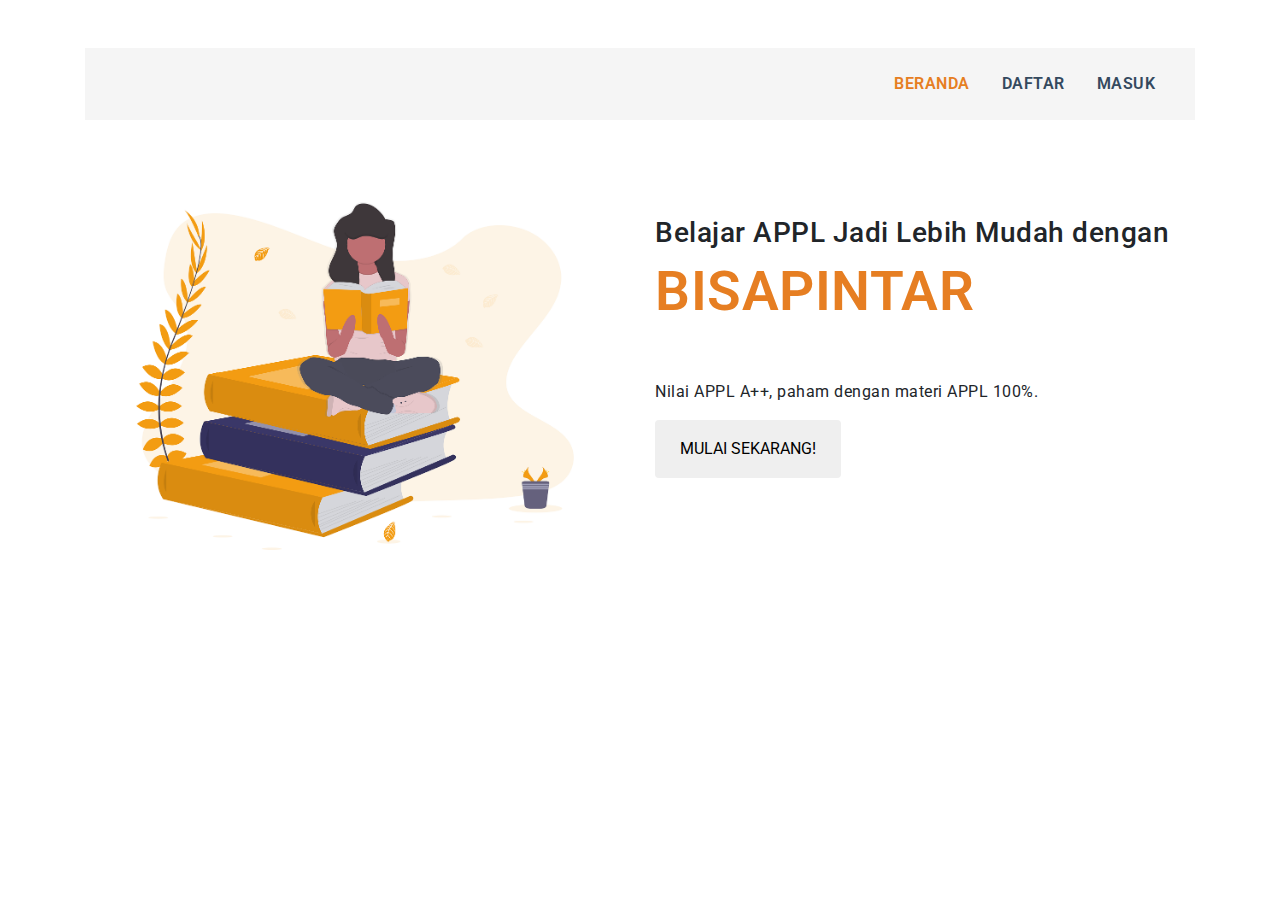
<file: index.html>
<!DOCTYPE html>
<html lang="en">
<head>
    <meta charset="UTF-8">
    <meta name="viewport" content="width=device-width, initial-scale=1.0">
    <meta http-equiv="X-UA-Compatible" content="ie=edge">
    <link rel="stylesheet" href="css/bootstrap.min.css">
    <link rel="stylesheet" href="css/main.css">
    <link href="https://fonts.googleapis.com/css?family=Roboto" rel="stylesheet">
    <title>BisaPintar</title>
</head>

<body class="mt-5">
    
    <div class="container container-header mb-5">
        <ul class="nav justify-content-end mynav py-3 px-4">
            <li class="nav-item text-center">
                <a href="" class="nav-link active mx-3 px-0 pb-0">BERANDA</a>
            </li>
            <li class="nav-item">
                <a href="#" id="btnDaftar" class="nav-link mx-3 px-0">DAFTAR</a>
            </li>
            <li class="nav-item">
                <a href="#" id="btnMasuk" class="nav-link mx-3 px-0">MASUK</a>
            </li>
        </ul>
    </div>

    <div class="container container-body">
        <div class="row">

            <div class="col">
                <img src="img/people_study.png" alt="Study">
            </div>

            <div class="col pt-5">
                <h3>Belajar APPL Jadi Lebih Mudah dengan</h3>
                <h1 class="title">BISAPINTAR</h1>
                <br/><br/>
                <p>Nilai APPL A++, paham dengan materi APPL 100%.</p>
                <button type="button" class="btn mybtn py-3 px-4">MULAI SEKARANG!</button>
            </div>

        </div>
    </div>   

    <div class="modal fade" id="modalLogin" tabindex="-1" role="dialog">
        <div class="modal-dialog modal-dialog-centered" role="document">
            <div class="modal-content px-2">
                <div class="modal-body">
                    <button type="button" class="close" data-dismiss="modal" aria-label="Close">
                        <span aria-hidden="true">&times;</span>
                    </button>
                    <form class="mt-5 mb-4">
                        <div class="form-group">
                            <input type="text" class="form-control" id="username" aria-describedby="usernameHelp" placeholder="Username">
                            <small id="usernameHelp" class="form-text text-muted">Mohon input username anda.</small>
                        </div>
                        <div class="form-group mb-5">
                            <input type="password" class="form-control" id="password" aria-describedby="passwordHelp" placeholder="Password">
                            <small id="passwordHelp" class="form-text text-muted">Mohon input password anda.</small>
                        </div>
                        <button type="submit" class="btn btn-main w-100 py-2">MASUK</button>
                    </form>
                </div>
            </div>
        </div>
    </div>

    <div class="modal fade" id="modalDaftar" tabindex="-1" role="dialog">
        <div class="modal-dialog modal-dialog-centered" role="document">
            <div class="modal-content px-2">
                <div class="modal-body">
                    <button type="button" class="close" data-dismiss="modal" aria-label="Close">
                        <span aria-hidden="true">&times;</span>
                    </button>
                    <form class="mt-5 mb-4">
                        <div class="form-group">
                            <input type="text" class="form-control" id="nama" placeholder="nama lengkap">
                        </div>
                        <div class="form-group">
                            <input type="text" class="form-control" id="uname" placeholder="username">
                        </div>
                        <div class="form-group">
                                <input type="email" class="form-control" id="email" placeholder="email">
                            </div>
                        <div class="form-group mb-5">
                            <input type="password" class="form-control" id="pass" placeholder="password">
                        </div>
                        <button type="submit" class="btn btn-main w-100 py-2">DAFTAR</button>
                    </form>
                </div>
            </div>
        </div>
    </div>

    <script src="js/jquery-3.3.1.min.js"></script>
    <script src="js/popper.min.js"></script>
    <script src="js/bootstrap.min.js"></script>

    <script>
        $('#btnMasuk').click(function(){
            $('#modalLogin').modal('show');
        });

        $('#btnDaftar').click(function(){
            $('#modalDaftar').modal('show');
        })
    </script>

</body>
</html>
</file>
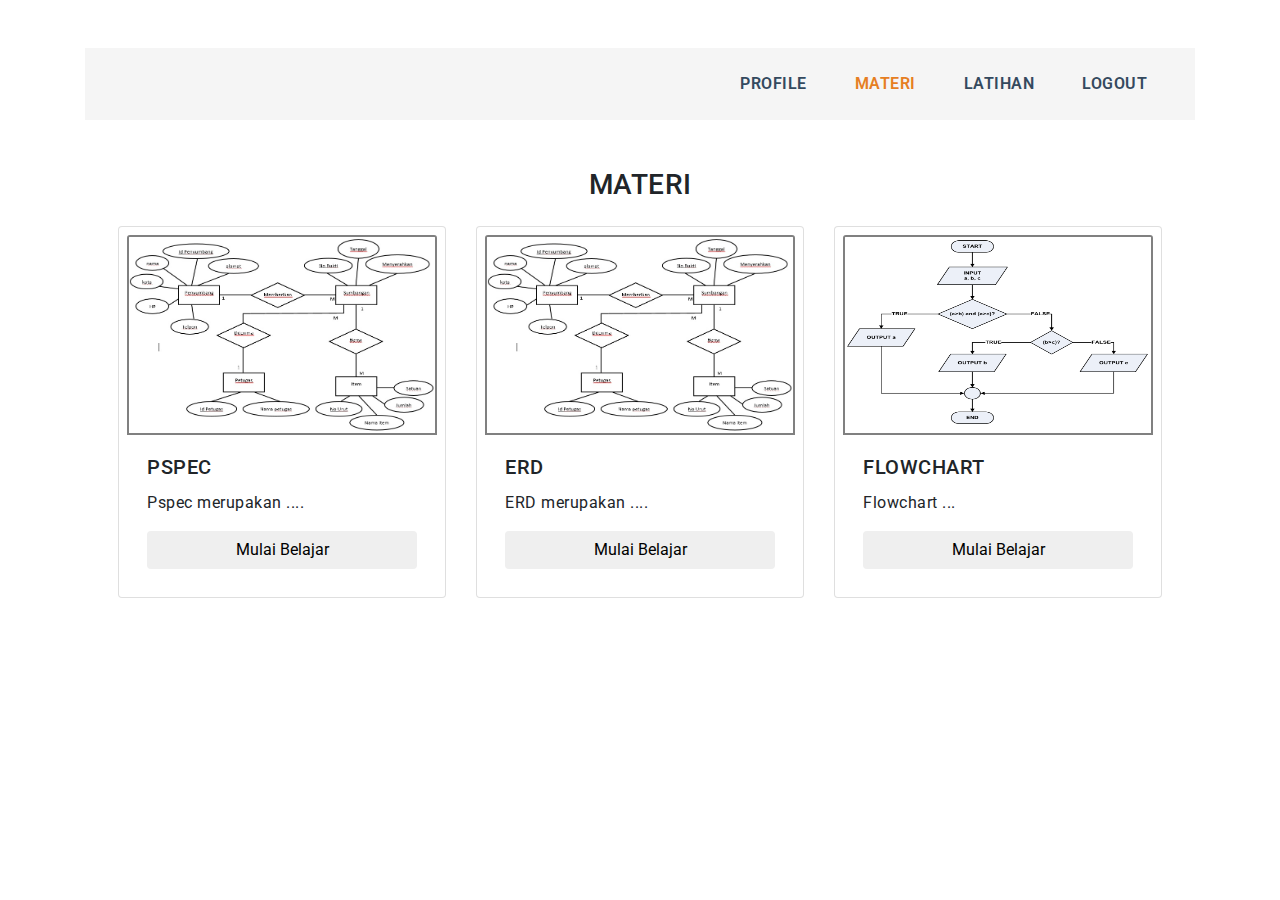
<file: materi.html>
<!DOCTYPE html>
<html lang="en">
<head>
	<meta charset="UTF-8">
	<meta name="viewport" content="width=device-width, initial-scale=1.0">
	<meta http-equiv="X-UA-Compatible" content="ie=edge">
	<link rel="stylesheet" href="css/bootstrap.min.css">
	<link rel="stylesheet" href="css/main.css">
	<link href="https://fonts.googleapis.com/css?family=Roboto" rel="stylesheet">
    <link rel="stylesheet" href="https://use.fontawesome.com/releases/v5.5.0/css/all.css" integrity="sha384-B4dIYHKNBt8Bc12p+WXckhzcICo0wtJAoU8YZTY5qE0Id1GSseTk6S+L3BlXeVIU" crossorigin="anonymous">
	<title>BisaPintar | Materi</title>
</head>

<body class="mt-lg-5 mt-md-4 mb-md-1 mb-5">

	<!--Tampilan navigasi mobile-->
	<div class="container container-header-sm bg-dark py-3 px-4 mb-5">
        <button type="button" class="btnNav text-light d-flex align-items-center">
            <i class="fas fa-bars "></i><span class="ml-3 menu">Menu</span>
        </button>
    </div>

    <div class="modal" id="modalSide" tabindex="-1" role="dialog">
        <div id="mySidenav" class="sidenav">
            <button type="button" id="closeNav" class="close mr-3 mt-3" data-dismiss="modal" aria-label="Close">
                <span aria-hidden="true">&times;</span>
            </button>
            <ul class="nav flex-column mynav px-4 mt-5">
				<li class="nav-item">
					<a href="profile.html" class="nav-link mx-4 px-0 pb-0 nav-left">PROFILE</a>
				</li>
				<li class="nav-item">
					<a class="nav-link mx-4 px-0 active" href="materi.html">MATERI</a>
				</li>
				<li class="nav-item">
					<a href="latihan.html" class="nav-link mx-4 px-0">LATIHAN</a>
				</li>
				<li class="nav-item">
					<a href="#" class="nav-link mx-4 px-0">LOGOUT</a>
				</li>
            </ul>
        </div>
    </div>
    <!--end tampilan navigasi mobile-->

	<!--Tampilan Navigasi Desktop-->
	<div class="container container-header mb-5">
		<ul class="nav justify-content-end mynav py-3 px-4">
			<li class="nav-item">
				<a href="profile.html" class="nav-link mx-4 px-0 pb-0 nav-left">PROFILE</a>
			</li>
			<li class="nav-item">
				<a class="nav-link mx-4 px-0 active" href="materi.html">MATERI</a>
			</li>
			<li class="nav-item">
				<a href="latihan.html" class="nav-link mx-4 px-0">LATIHAN</a>
			</li>
			<li class="nav-item">
				<a href="#" class="nav-link mx-4 px-0">LOGOUT</a>
			</li>
		</ul>
	</div>

	<!--Judul Page-->
	<div class="container text-center mb-4">
		<h3>MATERI</h3>
	</div>

	<!--Container Pilihan Materi-->
	<div class="container px-sm-5 px-3" >
		<div class="row">

			<!--Card Materi PSPEC-->
			<div class="col-sm col-12 mb-md-0 mb-4">
				<div class="card p-2" >
					<img class="card-img-top img-materi" src="img/erd.jpg" alt="Card image cap">
					<div class="card-body">
						<h5 class="card-title">PSPEC</h5>
						<p class="card-text">Pspec merupakan ....</p>
						<button onclick="location.href='mpspec.html';" type="button" class="btn mybtn w-100">Mulai Belajar</a>
					</div>
				</div>
			</div>

			<!--Card Materi ERD-->
			<div class="col-md col-12 mb-md-0 mb-4">
				<div class="card p-2">
					<img class="card-img-top img-materi" src="img/erd.jpg" alt="Card image cap">
					<div class="card-body">
						<h5 class="card-title">ERD</h5>
						<p class="card-text">ERD merupakan ....</p>
						<button onclick="location.href='merd.html';" type="button" class="btn mybtn w-100">Mulai Belajar</a>
					</div>
				</div>
			</div>

			<!--Card materi Flowchart-->
			<div class="col-md col-12 mb-md-0 mb-4">
				<div class="card p-2">
					<img class="card-img-top img-materi" src="img/flowchart.png" alt="Card image cap">
					<div class="card-body">
						<h5 class="card-title">FLOWCHART</h5>
						<p class="card-text">Flowchart ... </p>
						<button onclick="location.href='mflowchart.html';" type="button" class="btn mybtn w-100">Mulai Belajar</a>
					</div>
				</div>
			</div>

		</div>
	</div>
	<!--End Container Pilihan Materi-->

	<script src="js/jquery-3.3.1.min.js"></script>
    <script src="js/popper.min.js"></script>
	<script src="js/bootstrap.min.js"></script>
	<script src="js/main.js"></script>

</body>

</html>
</file>
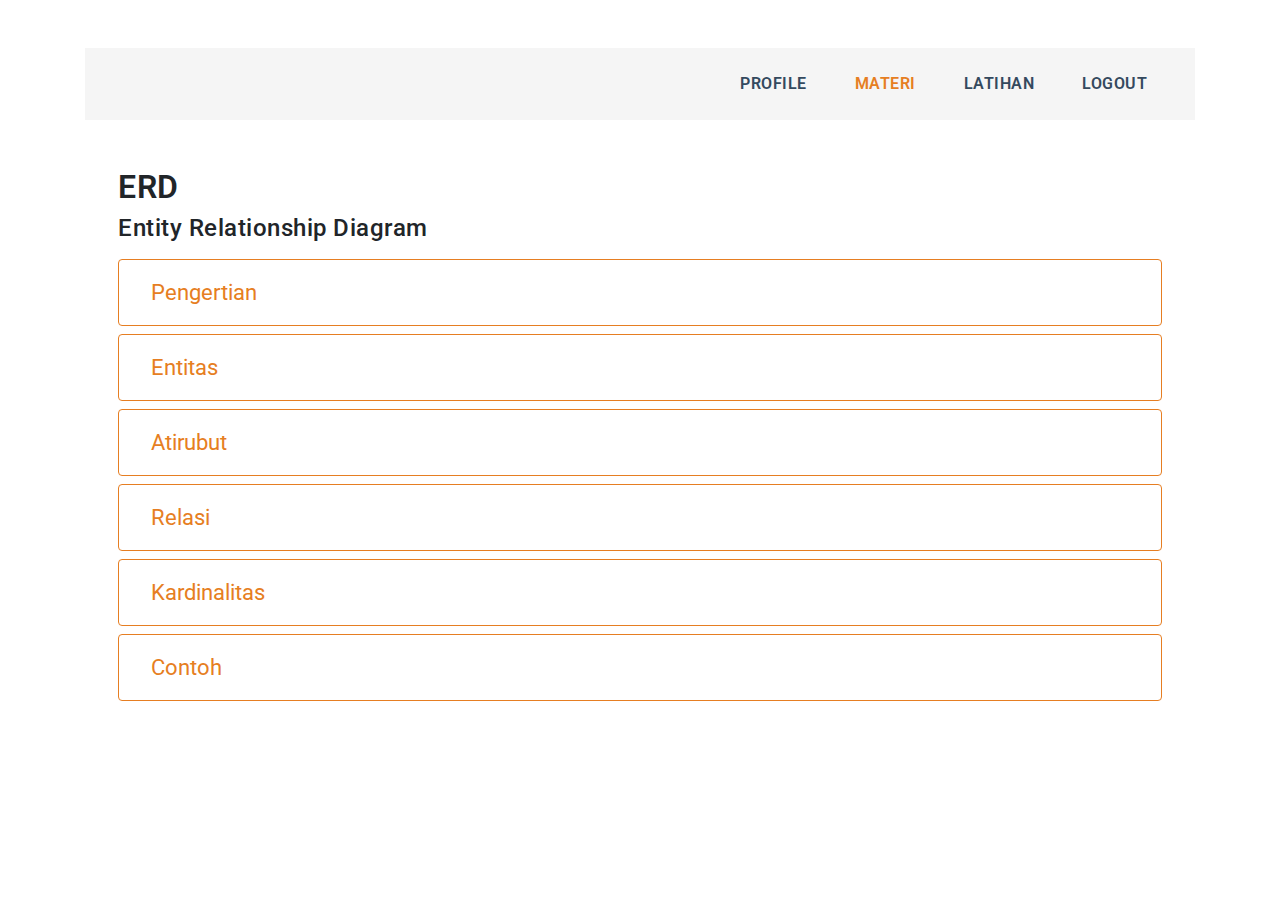
<file: merd.html>
<!DOCTYPE html>
<html lang="en">

<head>
    <meta charset="UTF-8">
    <meta name="viewport" content="width=device-width, initial-scale=1.0">
    <meta http-equiv="X-UA-Compatible" content="ie=edge">
    <link rel="stylesheet" href="css/bootstrap.min.css">
    <link rel="stylesheet" href="css/main.css">
    <link href="https://fonts.googleapis.com/css?family=Roboto" rel="stylesheet">
    <link rel="stylesheet" href="https://stackpath.bootstrapcdn.com/bootstrap/4.1.3/css/bootstrap.min.css" integrity="sha384-MCw98/SFnGE8fJT3GXwEOngsV7Zt27NXFoaoApmYm81iuXoPkFOJwJ8ERdknLPMO"
        crossorigin="anonymous">
    <link rel="stylesheet" href="https://use.fontawesome.com/releases/v5.5.0/css/all.css" integrity="sha384-B4dIYHKNBt8Bc12p+WXckhzcICo0wtJAoU8YZTY5qE0Id1GSseTk6S+L3BlXeVIU"
        crossorigin="anonymous">
    <title>BisaPintar | Materi ERD</title>
</head>

<body class="mt-lg-5 mt-md-4 mb-5">

    <!--Tampilan navigasi mobile-->
	<div class="container container-header-sm bg-dark py-3 px-4 mb-5">
        <button type="button" class="btnNav text-light d-flex align-items-center">
            <i class="fas fa-bars "></i><span class="ml-3 menu">Menu</span>
        </button>
    </div>

    <div class="modal" id="modalSide" tabindex="-1" role="dialog">
        <div id="mySidenav" class="sidenav">
            <button type="button" id="closeNav" class="close mr-3 mt-3" data-dismiss="modal" aria-label="Close">
                <span aria-hidden="true">&times;</span>
            </button>
            <ul class="nav flex-column mynav px-4 mt-5">
                <li class="nav-item">
                    <a href="#" class="nav-link mx-4 px-0 pb-0 nav-left">PROFILE</a>
                </li>
                <li class="nav-item">
                    <a class="nav-link mx-4 px-0 active" href="#">MATERI</a>
                </li>
                <li class="nav-item">
                    <a href="#" class="nav-link mx-4 px-0">LATIHAN</a>
                </li>
                <li class="nav-item">
                    <a href="#" class="nav-link mx-4 px-0">LOGOUT</a>
                </li>
            </ul>
        </div>
    </div>
    <!--end tampilan navigasi mobile-->

    <!--Tampilan Navigasi Desktop-->
    <div class="container container-header mb-5">
        <ul class="nav justify-content-end mynav py-3 px-4">
            <li class="nav-item">
                <a href="#" class="nav-link mx-4 px-0 pb-0 nav-left">PROFILE</a>
            </li>
            <li class="nav-item">
                <a class="nav-link mx-4 px-0 active" href="#">MATERI</a>
            </li>
            <li class="nav-item">
                <a href="#" class="nav-link mx-4 px-0">LATIHAN</a>
            </li>
            <li class="nav-item">
                <a href="#" class="nav-link mx-4 px-0">LOGOUT</a>
            </li>
        </ul>
    </div>

    <!--Main Submateri-->
    <div class="container px-5">
        <h2 class="submateri-title">ERD</h2>
        <h4 class="mb-3">Entity Relationship Diagram</h4>
        <div>
            <button type="button" class="btn btn-block btn-outline-warning p-3" style="text-align: left; font-size: 22px;" data-target="#pengertian" data-toggle="modal">
                <i class="fas fa-play mr-3"></i>Pengertian
            </button>
            <button type="button" class="btn btn-block btn-outline-warning p-3" style="text-align: left; font-size: 22px;" data-target="#entitas" data-toggle="modal">
                <i class="fas fa-play mr-3"></i>Entitas
            </button>
            <button type="button" class="btn btn-block btn-outline-warning p-3" style="text-align: left; font-size: 22px;" data-target="#atribut" data-toggle="modal">
                <i class="fas fa-play mr-3"></i>Atirubut
            </button>
            <button type="button" class="btn btn-block btn-outline-warning p-3" style="text-align: left; font-size: 22px;" data-target="#relasi" data-toggle="modal">
                <i class="fas fa-play mr-3"></i>Relasi
            </button>
            <button type="button" class="btn btn-block btn-outline-warning p-3" style="text-align: left; font-size: 22px;" data-target="#kardinalitas" data-toggle="modal">
                <i class="fas fa-play mr-3"></i>Kardinalitas
            </button>
            <button type="button" class="btn btn-block btn-outline-warning p-3" style="text-align: left; font-size: 22px;" data-target="#contoh" data-toggle="modal">
                <i class="fas fa-play mr-3"></i>Contoh
            </button>
        </div>
    </div>

    <!-- The Modal -->
    <div class="modal" id="pengertian">
        <div class="modal-dialog">
            <div class="modal-content">

                <!-- Modal Header -->
                <div class="modal-header">
                    <h4 class="modal-title">Pengertian ERD</h4>
                    <button type="button" class="close" data-dismiss="modal">&times;</button>
                </div>

                <!-- Modal body -->
                <div class="modal-body">
                    <div class="embed-responsive embed-responsive-16by9">
                        <iframe class="embed-responsive-item" src="https://www.youtube.com/embed/v64KOxKVLVg"
                            allowfullscreen></iframe>
                    </div>
                </div>

                <!-- Modal footer -->
                <div class="modal-footer">
                    <button type="button" class="btn btn-danger" data-dismiss="modal">Close</button>
                </div>

            </div>
        </div>
    </div>

    <!-- The Modal -->
    <div class="modal" id="entitas">
        <div class="modal-dialog">
            <div class="modal-content">

                <!-- Modal Header -->
                <div class="modal-header">
                    <h4 class="modal-title">Pengertian ERD</h4>
                    <button type="button" class="close" data-dismiss="modal">&times;</button>
                </div>

                <!-- Modal body -->
                <div class="modal-body">
                    <div class="embed-responsive embed-responsive-16by9">
                        <iframe class="embed-responsive-item" src="https://www.youtube.com/embed/v64KOxKVLVg"
                            allowfullscreen></iframe>
                    </div>
                </div>

                <!-- Modal footer -->
                <div class="modal-footer">
                    <button type="button" class="btn btn-danger" data-dismiss="modal">Close</button>
                </div>

            </div>
        </div>
    </div>

    <!-- The Modal -->
    <div class="modal" id="atribut">
        <div class="modal-dialog">
            <div class="modal-content">

                <!-- Modal Header -->
                <div class="modal-header">
                    <h4 class="modal-title">Atribut pada ERD</h4>
                    <button type="button" class="close" data-dismiss="modal">&times;</button>
                </div>

                <!-- Modal body -->
                <div class="modal-body">
                    <div class="embed-responsive embed-responsive-16by9">
                        <iframe class="embed-responsive-item" src="https://www.youtube.com/embed/v64KOxKVLVg"
                            allowfullscreen></iframe>
                    </div>
                </div>

                <!-- Modal footer -->
                <div class="modal-footer">
                    <button type="button" class="btn btn-danger" data-dismiss="modal">Close</button>
                </div>

            </div>
        </div>
    </div>

    <!-- The Modal -->
    <div class="modal" id="relasi">
        <div class="modal-dialog">
            <div class="modal-content">

                <!-- Modal Header -->
                <div class="modal-header">
                    <h4 class="modal-title">Relasi Pada ERD</h4>
                    <button type="button" class="close" data-dismiss="modal">&times;</button>
                </div>

                <!-- Modal body -->
                <div class="modal-body">
                    <div class="embed-responsive embed-responsive-16by9">
                        <iframe class="embed-responsive-item" src="https://www.youtube.com/embed/v64KOxKVLVg"
                            allowfullscreen></iframe>
                    </div>
                </div>

                <!-- Modal footer -->
                <div class="modal-footer">
                    <button type="button" class="btn btn-danger" data-dismiss="modal">Close</button>
                </div>

            </div>
        </div>
    </div>

    <!-- The Modal -->
    <div class="modal" id="kardinalitas">
        <div class="modal-dialog">
            <div class="modal-content">

                <!-- Modal Header -->
                <div class="modal-header">
                    <h4 class="modal-title">Kardinalitas ERD</h4>
                    <button type="button" class="close" data-dismiss="modal">&times;</button>
                </div>

                <!-- Modal body -->
                <div class="modal-body">
                    <div class="embed-responsive embed-responsive-16by9">
                        <iframe class="embed-responsive-item" src="https://www.youtube.com/embed/v64KOxKVLVg"
                            allowfullscreen></iframe>
                    </div>
                </div>

                <!-- Modal footer -->
                <div class="modal-footer">
                    <button type="button" class="btn btn-danger" data-dismiss="modal">Close</button>
                </div>

            </div>
        </div>
    </div>

    <!-- The Modal -->
    <div class="modal" id="contoh">
        <div class="modal-dialog">
            <div class="modal-content">

                <!-- Modal Header -->
                <div class="modal-header">
                    <h4 class="modal-title">Contoh ERD</h4>
                    <button type="button" class="close" data-dismiss="modal">&times;</button>
                </div>

                <!-- Modal body -->
                <div class="modal-body">
                    <div class="embed-responsive embed-responsive-16by9">
                        <iframe class="embed-responsive-item" src="https://www.youtube.com/embed/v64KOxKVLVg"
                            allowfullscreen></iframe>
                    </div>
                </div>

                <!-- Modal footer -->
                <div class="modal-footer">
                    <button type="button" class="btn btn-danger" data-dismiss="modal">Close</button>
                </div>

            </div>
        </div>
    </div>
    <script src="https://ajax.googleapis.com/ajax/libs/jquery/3.3.1/jquery.min.js"></script>
    <script src="https://cdnjs.cloudflare.com/ajax/libs/popper.js/1.14.3/umd/popper.min.js"></script>
    <script src="https://maxcdn.bootstrapcdn.com/bootstrap/4.1.3/js/bootstrap.min.js"></script>
</body>

</html>
</file>
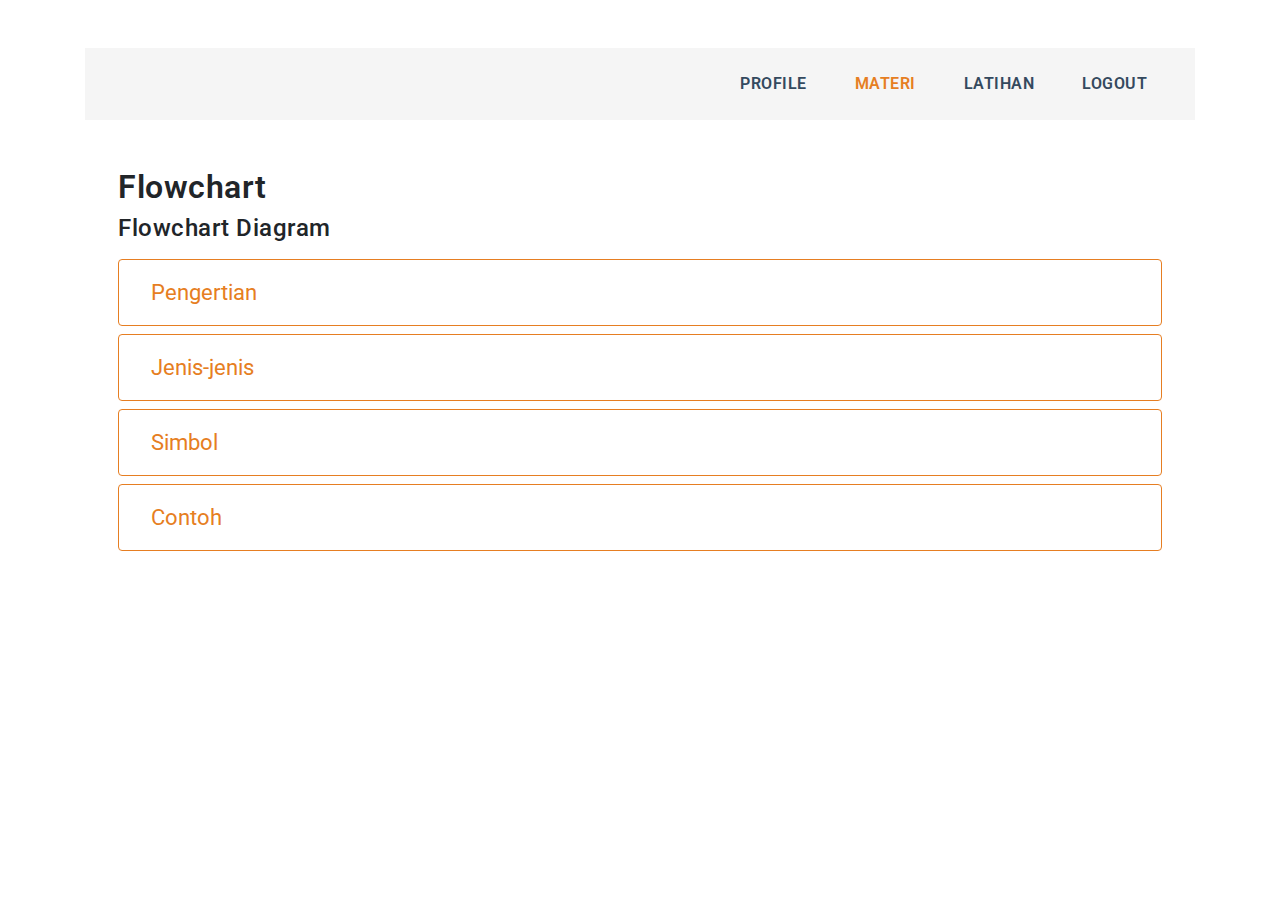
<file: mflowchart.html>
<!DOCTYPE html>
<html lang="en">

<head>
    <meta charset="UTF-8">
    <meta name="viewport" content="width=device-width, initial-scale=1.0">
    <meta http-equiv="X-UA-Compatible" content="ie=edge">
    <link rel="stylesheet" href="css/bootstrap.min.css">
    <link rel="stylesheet" href="css/main.css">
    <link href="https://fonts.googleapis.com/css?family=Roboto" rel="stylesheet">
    <link rel="stylesheet" href="https://use.fontawesome.com/releases/v5.5.0/css/all.css" integrity="sha384-B4dIYHKNBt8Bc12p+WXckhzcICo0wtJAoU8YZTY5qE0Id1GSseTk6S+L3BlXeVIU" crossorigin="anonymous">
    <title>BisaPintar | Materi Flowchart</title>
</head>

<body class="mt-lg-5 mt-md-4 mb-5">

    <!--Tampilan navigasi mobile-->
    <div class="container container-header-sm bg-dark py-3 px-4 mb-5">
        <button type="button" class="btnNav text-light d-flex align-items-center">
            <i class="fas fa-bars "></i><span class="ml-3 menu">Menu</span>
        </button>
    </div>

    <div class="modal" id="modalSide" tabindex="-1" role="dialog">
        <div id="mySidenav" class="sidenav">
            <button type="button" id="closeNav" class="close mr-3 mt-3" data-dismiss="modal" aria-label="Close">
                <span aria-hidden="true">&times;</span>
            </button>
            <ul class="nav flex-column mynav px-4 mt-5">
                <li class="nav-item">
                    <a href="#" class="nav-link mx-4 px-0 pb-0 nav-left">PROFILE</a>
                </li>
                <li class="nav-item">
                    <a class="nav-link mx-4 px-0 active" href="#">MATERI</a>
                </li>
                <li class="nav-item">
                    <a href="#" class="nav-link mx-4 px-0">LATIHAN</a>
                </li>
                <li class="nav-item">
                    <a href="#" class="nav-link mx-4 px-0">LOGOUT</a>
                </li>
            </ul>
        </div>
    </div>
    <!--end tampilan navigasi mobile-->

    <!--Tampilan Navigasi Desktop-->
    <div class="container container-header mb-5">
        <ul class="nav justify-content-end mynav py-3 px-4">
            <li class="nav-item">
                <a href="#" class="nav-link mx-4 px-0 pb-0 nav-left">PROFILE</a>
            </li>
            <li class="nav-item">
                <a class="nav-link mx-4 px-0 active" href="#">MATERI</a>
            </li>
            <li class="nav-item">
                <a href="#" class="nav-link mx-4 px-0">LATIHAN</a>
            </li>
            <li class="nav-item">
                <a href="#" class="nav-link mx-4 px-0">LOGOUT</a>
            </li>
        </ul>
        </div>

    <!--Main Submateri-->
    <div class="container px-5">
        <h2 class="submateri-title">Flowchart</h2>
        <h4 class="mb-3">Flowchart Diagram</h4>
        <div>
            <button type="button" class="btn btn-block btn-outline-warning p-3" style="text-align: left; font-size: 22px;" data-target="#pengertian" data-toggle="modal">
                <i class="fas fa-play mr-3"></i>Pengertian
            </button>
            <button type="button" class="btn btn-block btn-outline-warning p-3" style="text-align: left; font-size: 22px;" data-target="#jenis" data-toggle="modal">
                <i class="fas fa-play mr-3"></i>Jenis-jenis
            </button>
            <button type="button" class="btn btn-block btn-outline-warning p-3" style="text-align: left; font-size: 22px;" data-target="#simbol" data-toggle="modal">
                <i class="fas fa-play mr-3"></i>Simbol
            </button>
            <button type="button" class="btn btn-block btn-outline-warning p-3" style="text-align: left; font-size: 22px;" data-target="#contoh" data-toggle="modal">
                <i class="fas fa-play mr-3"></i>Contoh
            </button>
        </div>
    </div>

    <!-- The Modal -->
    <div class="modal" id="pengertian">
        <div class="modal-dialog">
            <div class="modal-content">

                <!-- Modal Header -->
                <div class="modal-header">
                    <h4 class="modal-title">Pengertian Flowchart</h4>
                    <button type="button" class="close" data-dismiss="modal">&times;</button>
                </div>

                <!-- Modal body -->
                <div class="modal-body">
                    <div class="embed-responsive embed-responsive-16by9">
                        <iframe class="embed-responsive-item" src="https://www.youtube.com/embed/v64KOxKVLVg"
                            allowfullscreen></iframe>
                    </div>
                </div>

                <!-- Modal footer -->
                <div class="modal-footer">
                    <button type="button" class="btn btn-danger" data-dismiss="modal">Close</button>
                </div>

            </div>
        </div>
    </div>

    <!-- The Modal -->
    <div class="modal" id="jenis">
        <div class="modal-dialog">
            <div class="modal-content">

                <!-- Modal Header -->
                <div class="modal-header">
                    <h4 class="modal-title">Jenis-jenis Flowchart</h4>
                    <button type="button" class="close" data-dismiss="modal">&times;</button>
                </div>

                <!-- Modal body -->
                <div class="modal-body">
                    <div class="embed-responsive embed-responsive-16by9">
                        <iframe class="embed-responsive-item" src="https://www.youtube.com/embed/v64KOxKVLVg"
                            allowfullscreen></iframe>
                    </div>
                </div>

                <!-- Modal footer -->
                <div class="modal-footer">
                    <button type="button" class="btn btn-danger" data-dismiss="modal">Close</button>
                </div>

            </div>
        </div>
    </div>

    <!-- The Modal -->
    <div class="modal" id="simbol">
        <div class="modal-dialog">
            <div class="modal-content">

                <!-- Modal Header -->
                <div class="modal-header">
                    <h4 class="modal-title">Simbol pada Flowchart</h4>
                    <button type="button" class="close" data-dismiss="modal">&times;</button>
                </div>

                <!-- Modal body -->
                <div class="modal-body">
                    <div class="embed-responsive embed-responsive-16by9">
                        <iframe class="embed-responsive-item" src="https://www.youtube.com/embed/v64KOxKVLVg"
                            allowfullscreen></iframe>
                    </div>
                </div>

                <!-- Modal footer -->
                <div class="modal-footer">
                    <button type="button" class="btn btn-danger" data-dismiss="modal">Close</button>
                </div>

            </div>
        </div>
    </div>

    <!-- The Modal -->
    <div class="modal" id="contoh">
        <div class="modal-dialog">
            <div class="modal-content">

                <!-- Modal Header -->
                <div class="modal-header">
                    <h4 class="modal-title">Contoh Flowchart</h4>
                    <button type="button" class="close" data-dismiss="modal">&times;</button>
                </div>

                <!-- Modal body -->
                <div class="modal-body">
                    <div class="embed-responsive embed-responsive-16by9">
                        <iframe class="embed-responsive-item" src="https://www.youtube.com/embed/v64KOxKVLVg"
                            allowfullscreen></iframe>
                    </div>
                </div>

                <!-- Modal footer -->
                <div class="modal-footer">
                    <button type="button" class="btn btn-danger" data-dismiss="modal">Close</button>
                </div>

            </div>
        </div>
    </div>

    <script src="https://ajax.googleapis.com/ajax/libs/jquery/3.3.1/jquery.min.js"></script>
    <script src="https://cdnjs.cloudflare.com/ajax/libs/popper.js/1.14.3/umd/popper.min.js"></script>
    <script src="https://maxcdn.bootstrapcdn.com/bootstrap/4.1.3/js/bootstrap.min.js"></script>
</body>

</html>
</file>
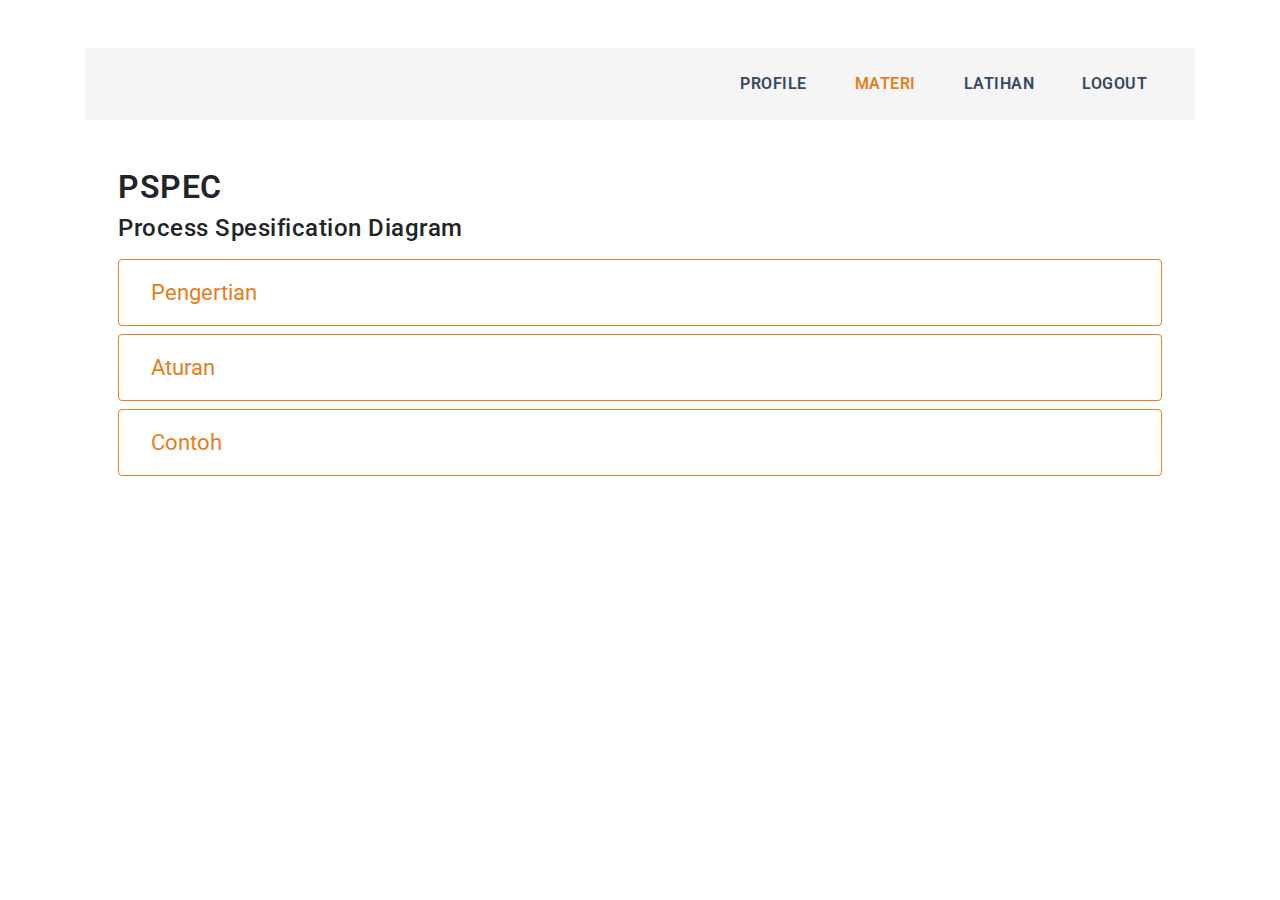
<file: mpspec.html>
<!DOCTYPE html>
<html lang="en">

<head>
    <meta charset="UTF-8">
    <meta name="viewport" content="width=device-width, initial-scale=1.0">
    <meta http-equiv="X-UA-Compatible" content="ie=edge">
    <link rel="stylesheet" href="css/bootstrap.min.css">
    <link rel="stylesheet" href="css/main.css">
    <link href="https://fonts.googleapis.com/css?family=Roboto" rel="stylesheet">
    <link rel="stylesheet" href="https://use.fontawesome.com/releases/v5.5.0/css/all.css" integrity="sha384-B4dIYHKNBt8Bc12p+WXckhzcICo0wtJAoU8YZTY5qE0Id1GSseTk6S+L3BlXeVIU" crossorigin="anonymous">
    <title>BisaPintar | Materi PSPEC</title>
    <style>
        .modal-dialog {
            max-width: 60% !important;
        }
    </style>
</head>

<body class="mt-lg-5 mt-md-4 mb-md-1 mb-5">

    <!--Tampilan navigasi mobile-->
	<div class="container container-header-sm bg-dark py-3 px-4 mb-5">
        <button type="button" class="btnNav text-light d-flex align-items-center">
            <i class="fas fa-bars "></i><span class="ml-3 menu">Menu</span>
        </button>
    </div>

    <div class="modal" id="modalSide" tabindex="-1" role="dialog">
        <div id="mySidenav" class="sidenav">
            <button type="button" id="closeNav" class="close mr-3 mt-3" data-dismiss="modal" aria-label="Close">
                <span aria-hidden="true">&times;</span>
            </button>
            <ul class="nav flex-column mynav px-4 mt-5">
                <li class="nav-item">
                    <a href="#" class="nav-link mx-4 px-0 pb-0 nav-left">PROFILE</a>
                </li>
                <li class="nav-item">
                    <a class="nav-link mx-4 px-0 active" href="#">MATERI</a>
                </li>
                <li class="nav-item">
                    <a href="#" class="nav-link mx-4 px-0">LATIHAN</a>
                </li>
                <li class="nav-item">
                    <a href="#" class="nav-link mx-4 px-0">LOGOUT</a>
                </li>
            </ul>
        </div>
    </div>
    <!--end tampilan navigasi mobile-->

    <!--Tampilan Navigasi Desktop-->
	<div class="container container-header mb-5">
        <ul class="nav justify-content-end mynav py-3 px-4">
            <li class="nav-item">
                <a href="#" class="nav-link mx-4 px-0 pb-0 nav-left">PROFILE</a>
            </li>
            <li class="nav-item">
                <a class="nav-link mx-4 px-0 active" href="#">MATERI</a>
            </li>
            <li class="nav-item">
                <a href="#" class="nav-link mx-4 px-0">LATIHAN</a>
            </li>
            <li class="nav-item">
                <a href="#" class="nav-link mx-4 px-0">LOGOUT</a>
            </li>
        </ul>
    </div>

    <!--Main Submateri-->
    <div class="container px-5">
        <h2 class="submateri-title">PSPEC</h2>
        <h4 class="mb-3">Process Spesification Diagram</h4>
        <div>
            <button type="button" class="btn btn-block btn-outline-warning p-3" style="text-align: left; font-size: 22px;" data-target="#pengertian" data-toggle="modal">
                <i class="fas fa-play mr-3"></i>Pengertian
            </button>
            <button type="button" class="btn btn-block btn-outline-warning p-3" style="text-align: left; font-size: 22px;" data-target="#aturan" data-toggle="modal">
                <i class="fas fa-play mr-3"></i>Aturan
            </button>
            <button type="button" class="btn btn-block btn-outline-warning p-3" style="text-align: left; font-size: 22px;" data-target="#contoh" data-toggle="modal">
                <i class="fas fa-play mr-3"></i>Contoh
            </button>
        </div>
    </div>

    <!-- The Modal -->
    <div class="modal fade" id="pengertian">
        <div class="modal-dialog modal-dialog-centered">
            <div class="modal-content">

                <!-- Modal Header -->
                <div class="modal-header">
                    <h4 class="modal-title">Pengertian Pspec</h4>
                    <button type="button" class="close" data-dismiss="modal">&times;</button>
                </div>

                <!-- Modal body -->
                <div class="modal-body">
                    <div class="embed-responsive embed-responsive-16by9">
                        <iframe class="embed-responsive-item" src="https://www.youtube.com/embed/v64KOxKVLVg"
                            allowfullscreen></iframe>
                    </div>
                </div>

            </div>
        </div>
    </div>

    <!-- The Modal -->
    <div class="modal fade" id="aturan">
        <div class="modal-dialog modal-dialog-centered">
            <div class="modal-content">

                <!-- Modal Header -->
                <div class="modal-header">
                    <h4 class="modal-title">Aturan Pspec</h4>
                    <button type="button" class="close" data-dismiss="modal">&times;</button>
                </div>

                <!-- Modal body -->
                <div class="modal-body">
                    <div class="embed-responsive embed-responsive-16by9">
                        <iframe class="embed-responsive-item" src="https://www.youtube.com/embed/v64KOxKVLVg"
                            allowfullscreen></iframe>
                    </div>
                </div>

            </div>
        </div>
    </div>

    <!-- The Modal -->
    <div class="modal fade" id="contoh">
        <div class="modal-dialog modal-dialog-centered">
            <div class="modal-content">

                <!-- Modal Header -->
                <div class="modal-header">
                    <h4 class="modal-title">Contoh Pspec</h4>
                    <button type="button" class="close" data-dismiss="modal">&times;</button>
                </div>

                <!-- Modal body -->
                <div class="modal-body">
                    <div class="embed-responsive embed-responsive-16by9">
                        <iframe class="embed-responsive-item" src="https://www.youtube.com/embed/v64KOxKVLVg"
                            allowfullscreen></iframe>
                    </div>
                </div>

            </div>
        </div>
    </div>

    <script src="js/jquery-3.3.1.min.js"></script>
    <script src="js/popper.min.js"></script>
	<script src="js/bootstrap.min.js"></script>
    <script src="js/main.js"></script>
    
</body>

</html>
</file>
<file: css/main.css>
body {
    font-family: 'Roboto', sans-serif;
    letter-spacing: .5px;
}

.container-header-sm {
    display: none;
}

.sidenav {
    display: none;
}

.mynav{
    background-color: whitesmoke;
}

.mynav .nav-link{
    color: #34495e;
    font-weight: 600;
}

.mynav .active{
    color: #e67e22;
}

.mynav .nav-link:hover{
    color: #e67e22;
}

img {
    width: 100%;
}

.title {
    color: #e67e22;
    font-weight: 600;
    font-size: 55px;
}

.btn-main:hover {
    background-color: #d35400 !important;
}

.btn-main:focus {
    box-shadow: 0 0 0 0.2rem rgba(230, 126, 34,.5) !important;
}

.btn-main {
    background-color: #e67e22;
    color: white;
    font-weight: 600;
}

.modal-dialog {
    max-width: 30%;
}

#modalInvalid > .modal-dialog{
    width: 500px;
}

.form-control:focus {
    border-color: rgb(230, 126, 34);
    box-shadow: 0 0 0 0.2rem rgba(230, 126, 34,.5);
}

.img-materi {
    height: 200px;
    border: 2px solid gray;
}

.submateri-title {
    font-weight: 600;
}

.text-main{
    color: #e67e22;
}

.main-profile label{
    font-size: 20px;
    font-weight: 600;
}

.main-name{
    font-weight: 600;
    letter-spacing: 1px;
}

.px-6{
    padding-left: 100px;
    padding-right: 100px;
}

.bg-img{
    position: fixed;
    bottom: -14%;
    right: -10%;
    width: 400px;
    transform: rotate(-45deg);
}

.soal {
    border: 2px solid #e67e22;
    border-radius: 10px;
    height: 150px;
}

.nomor-soal {
    font-weight: 600;
}

.isi-soal {
    font-size: 20px;
}

.jawaban {
    width: 100%;
    border: 2px solid gray;
    border-radius: 5px;
}

.jawaban:hover {
    border: 2px solid #e67e22;
    background-color: #e67e22;
    color: white;
}

.clicked {
    border: 2px solid #e67e22 !important;
    background-color: #e67e22 !important;
    color: white !important;
}

.jawaban input[type="radio"] {
    visibility: hidden;
}

.nav-soal {
    font-size: 34px;
}

.nav-soal .active {
    color: #e67e22;
    cursor: pointer;
}

.nav-soal .disable {
    color: gray;
    cursor: default;
}

.nav-soal span {
    font-size: 20px;
}

.n-nomor {
    font-size: 18px;
    font-weight: 600;
    color: gray;
}

.mutiara {
    font-size: 20px;
}

.container-hasil{
    background-color: #ecf0f1;
}

@media (max-width: 1199.98px) {
    .modal-dialog {
        max-width: 40%;
    } 
}

@media (max-width: 991.98px) { 

    .title {
        font-size: 40px;
    }

    .moto {
        font-size: 20px;
    }

    .jargon {
        font-size: 14px;
    }
 
    .container {
        max-width: 920px;
    }

    .modal-dialog {
        max-width: 50%;
        margin: auto;
    }
    .px-6{
        padding-left: 60px;
        padding-right: 60px;
    }
    .navbar-nav {
        width: 100%;
        text-align: center;
    }
    .navbar-nav > li {
        float: none;
        display: inline-block;
    }
    .navbar-nav > li.navbar-right {
        float: right !important;
    }
}

@media (max-width: 767.98px) { 
    .bg-img{
        display: none;
    }

    .container-header{
        display: none;
    }

    .container-header-sm{
        display: block;
    }

    button.btnNav{
        font-size: 28px;
        padding: 0;
        background-color: transparent;
        border: 0;
        -webkit-appearance: none;
    }

    .menu{
        font-size: 20px;
    }

    .sidenav {
        height: 100%;
        width: 0;
        position: fixed;
        z-index: 1;
        top: 0;
        left: 0;
        background-color: whitesmoke;
        overflow-x: hidden;
        transition: 0.5s;
        display: block;
    }

    .modal-dialog {
        max-width: 95%;
        margin: auto;
    }

    .px-6{
        padding-left: 10px;
        padding-right: 10px;
    }
 }

 /*Loader*/
 #loader{
    position: fixed;
    z-index: 1000;
    height: 100%;
    width: 100%;
    background-color: #fff;
 }

#loader .container{
    display: inline-block;
    position: absolute;
    top: 50%;
    left: 50%;
    margin: 0;
    padding: 0;
    transform: translate(-50%, -50%);
    font-size: 20px;
}

 #loader ul{
    display: inline-block;
    margin: 0;
    padding: 0;
 }

 #loader ul li{
    display: inline-block;
    list-style: none;
    width: 30px;
    height: 30px;
    border-radius: 50%;
    background-color: #e67e22;
    margin: 0 5px;
    animation: loader 1s ease-in-out infinite;
 }

 @keyframes loader{
    0%, 50%, 100%{
        transform: scale(0.6);
    }
    25%{
        transform: scale(1);
    }
 }

 #loader ul li:nth-child(1){
     animation-delay: -0.8s;
 }

 #loader ul li:nth-child(2){
    animation-delay: -0.65s;
}

#loader ul li:nth-child(3){
    animation-delay: -0.5s;
}

#loader ul li:nth-child(4){
    animation-delay: -0.35s;
}

/*button*/
.btn-outline-warning{
    color: #e67e22 !important;
    border-color: #e67e22 !important;
}

.btn-outline-warning:hover{
    color: white !important;
    background-color: #e67e22 !important;
}
</file>
